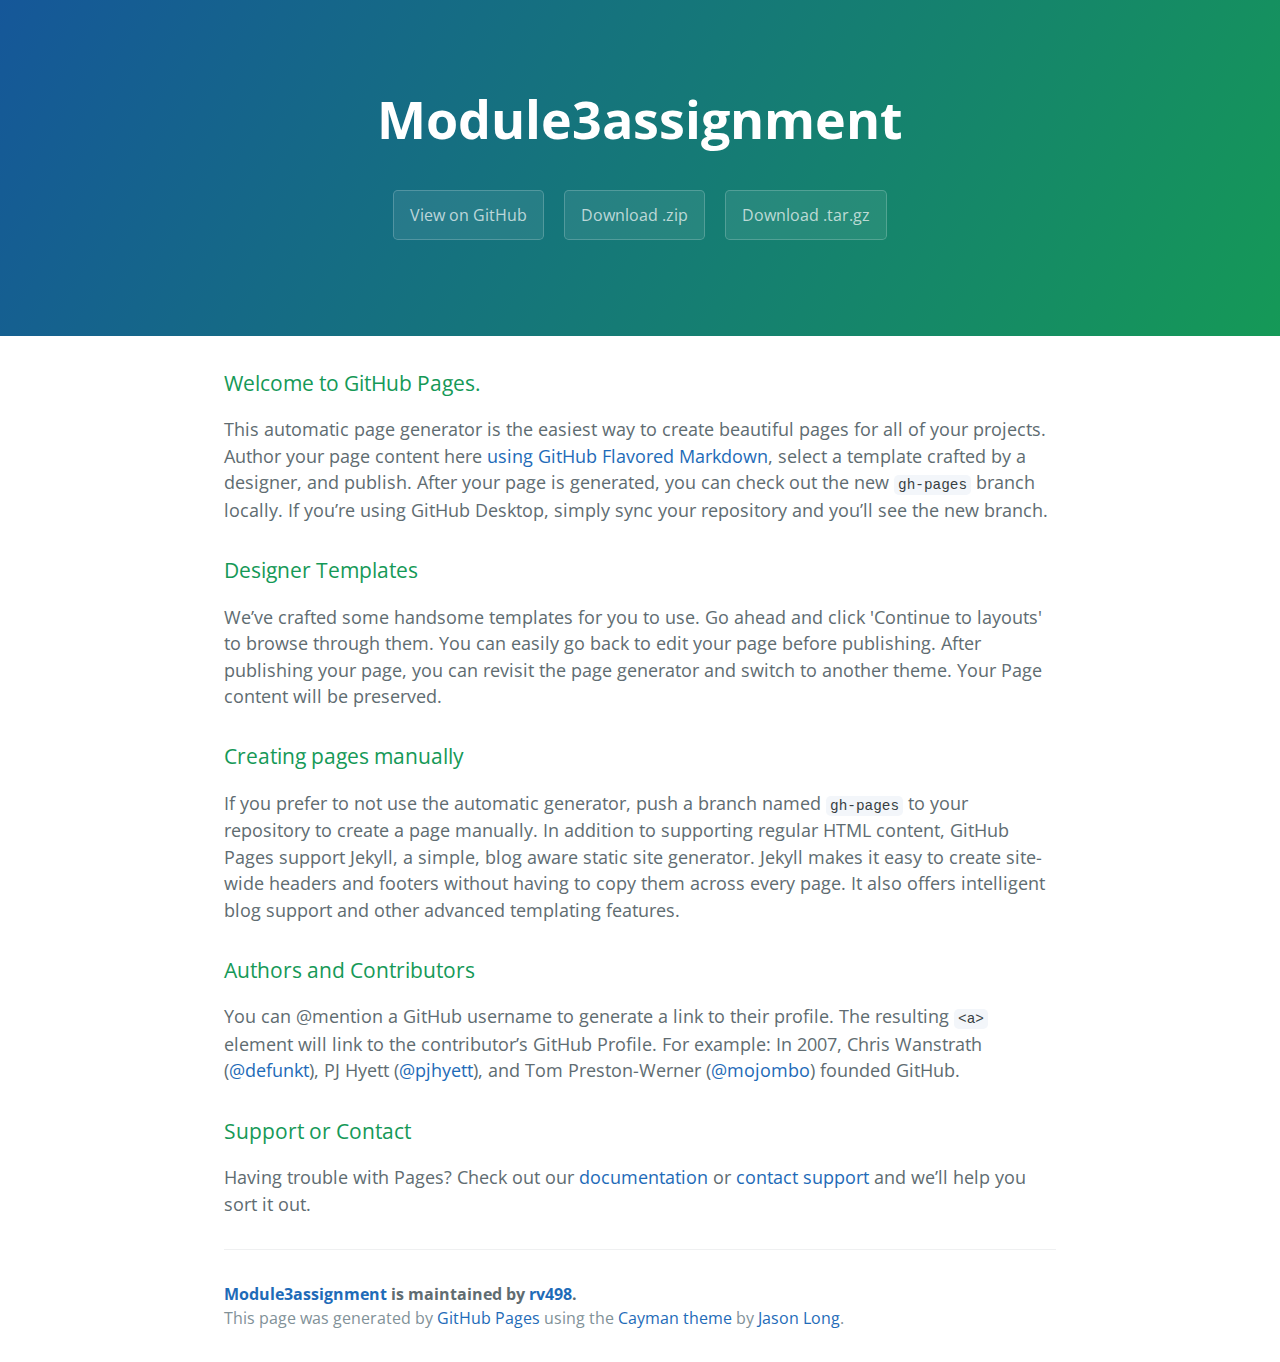
<file: index.html>
<!DOCTYPE html>
<html lang="en-us">
  <head>
    <meta charset="UTF-8">
    <title>Module3assignment by rv498</title>
    <meta name="viewport" content="width=device-width, initial-scale=1">
    <link rel="stylesheet" type="text/css" href="stylesheets/normalize.css" media="screen">
    <link href='https://fonts.googleapis.com/css?family=Open+Sans:400,700' rel='stylesheet' type='text/css'>
    <link rel="stylesheet" type="text/css" href="stylesheets/stylesheet.css" media="screen">
    <link rel="stylesheet" type="text/css" href="stylesheets/github-light.css" media="screen">
  </head>
  <body>
    <section class="page-header">
      <h1 class="project-name">Module3assignment</h1>
      <h2 class="project-tagline"></h2>
      <a href="https://github.com/rv498/module3Assignment" class="btn">View on GitHub</a>
      <a href="https://github.com/rv498/module3Assignment/zipball/master" class="btn">Download .zip</a>
      <a href="https://github.com/rv498/module3Assignment/tarball/master" class="btn">Download .tar.gz</a>
    </section>

    <section class="main-content">
      <h3>
<a id="welcome-to-github-pages" class="anchor" href="#welcome-to-github-pages" aria-hidden="true"><span aria-hidden="true" class="octicon octicon-link"></span></a>Welcome to GitHub Pages.</h3>

<p>This automatic page generator is the easiest way to create beautiful pages for all of your projects. Author your page content here <a href="https://guides.github.com/features/mastering-markdown/">using GitHub Flavored Markdown</a>, select a template crafted by a designer, and publish. After your page is generated, you can check out the new <code>gh-pages</code> branch locally. If you’re using GitHub Desktop, simply sync your repository and you’ll see the new branch.</p>

<h3>
<a id="designer-templates" class="anchor" href="#designer-templates" aria-hidden="true"><span aria-hidden="true" class="octicon octicon-link"></span></a>Designer Templates</h3>

<p>We’ve crafted some handsome templates for you to use. Go ahead and click 'Continue to layouts' to browse through them. You can easily go back to edit your page before publishing. After publishing your page, you can revisit the page generator and switch to another theme. Your Page content will be preserved.</p>

<h3>
<a id="creating-pages-manually" class="anchor" href="#creating-pages-manually" aria-hidden="true"><span aria-hidden="true" class="octicon octicon-link"></span></a>Creating pages manually</h3>

<p>If you prefer to not use the automatic generator, push a branch named <code>gh-pages</code> to your repository to create a page manually. In addition to supporting regular HTML content, GitHub Pages support Jekyll, a simple, blog aware static site generator. Jekyll makes it easy to create site-wide headers and footers without having to copy them across every page. It also offers intelligent blog support and other advanced templating features.</p>

<h3>
<a id="authors-and-contributors" class="anchor" href="#authors-and-contributors" aria-hidden="true"><span aria-hidden="true" class="octicon octicon-link"></span></a>Authors and Contributors</h3>

<p>You can @mention a GitHub username to generate a link to their profile. The resulting <code>&lt;a&gt;</code> element will link to the contributor’s GitHub Profile. For example: In 2007, Chris Wanstrath (<a href="https://github.com/defunkt" class="user-mention">@defunkt</a>), PJ Hyett (<a href="https://github.com/pjhyett" class="user-mention">@pjhyett</a>), and Tom Preston-Werner (<a href="https://github.com/mojombo" class="user-mention">@mojombo</a>) founded GitHub.</p>

<h3>
<a id="support-or-contact" class="anchor" href="#support-or-contact" aria-hidden="true"><span aria-hidden="true" class="octicon octicon-link"></span></a>Support or Contact</h3>

<p>Having trouble with Pages? Check out our <a href="https://help.github.com/pages">documentation</a> or <a href="https://github.com/contact">contact support</a> and we’ll help you sort it out.</p>

      <footer class="site-footer">
        <span class="site-footer-owner"><a href="https://github.com/rv498/module3Assignment">Module3assignment</a> is maintained by <a href="https://github.com/rv498">rv498</a>.</span>

        <span class="site-footer-credits">This page was generated by <a href="https://pages.github.com">GitHub Pages</a> using the <a href="https://github.com/jasonlong/cayman-theme">Cayman theme</a> by <a href="https://twitter.com/jasonlong">Jason Long</a>.</span>
      </footer>

    </section>

  
  </body>
</html>
</file>
<file: stylesheets/stylesheet.css>
* {
  box-sizing: border-box; }

body {
  padding: 0;
  margin: 0;
  font-family: "Open Sans", "Helvetica Neue", Helvetica, Arial, sans-serif;
  font-size: 16px;
  line-height: 1.5;
  color: #606c71; }

a {
  color: #1e6bb8;
  text-decoration: none; }
  a:hover {
    text-decoration: underline; }

.btn {
  display: inline-block;
  margin-bottom: 1rem;
  color: rgba(255, 255, 255, 0.7);
  background-color: rgba(255, 255, 255, 0.08);
  border-color: rgba(255, 255, 255, 0.2);
  border-style: solid;
  border-width: 1px;
  border-radius: 0.3rem;
  transition: color 0.2s, background-color 0.2s, border-color 0.2s; }
  .btn + .btn {
    margin-left: 1rem; }

.btn:hover {
  color: rgba(255, 255, 255, 0.8);
  text-decoration: none;
  background-color: rgba(255, 255, 255, 0.2);
  border-color: rgba(255, 255, 255, 0.3); }

@media screen and (min-width: 64em) {
  .btn {
    padding: 0.75rem 1rem; } }

@media screen and (min-width: 42em) and (max-width: 64em) {
  .btn {
    padding: 0.6rem 0.9rem;
    font-size: 0.9rem; } }

@media screen and (max-width: 42em) {
  .btn {
    display: block;
    width: 100%;
    padding: 0.75rem;
    font-size: 0.9rem; }
    .btn + .btn {
      margin-top: 1rem;
      margin-left: 0; } }

.page-header {
  color: #fff;
  text-align: center;
  background-color: #159957;
  background-image: linear-gradient(120deg, #155799, #159957); }

@media screen and (min-width: 64em) {
  .page-header {
    padding: 5rem 6rem; } }

@media screen and (min-width: 42em) and (max-width: 64em) {
  .page-header {
    padding: 3rem 4rem; } }

@media screen and (max-width: 42em) {
  .page-header {
    padding: 2rem 1rem; } }

.project-name {
  margin-top: 0;
  margin-bottom: 0.1rem; }

@media screen and (min-width: 64em) {
  .project-name {
    font-size: 3.25rem; } }

@media screen and (min-width: 42em) and (max-width: 64em) {
  .project-name {
    font-size: 2.25rem; } }

@media screen and (max-width: 42em) {
  .project-name {
    font-size: 1.75rem; } }

.project-tagline {
  margin-bottom: 2rem;
  font-weight: normal;
  opacity: 0.7; }

@media screen and (min-width: 64em) {
  .project-tagline {
    font-size: 1.25rem; } }

@media screen and (min-width: 42em) and (max-width: 64em) {
  .project-tagline {
    font-size: 1.15rem; } }

@media screen and (max-width: 42em) {
  .project-tagline {
    font-size: 1rem; } }

.main-content :first-child {
  margin-top: 0; }
.main-content img {
  max-width: 100%; }
.main-content h1, .main-content h2, .main-content h3, .main-content h4, .main-content h5, .main-content h6 {
  margin-top: 2rem;
  margin-bottom: 1rem;
  font-weight: normal;
  color: #159957; }
.main-content p {
  margin-bottom: 1em; }
.main-content code {
  padding: 2px 4px;
  font-family: Consolas, "Liberation Mono", Menlo, Courier, monospace;
  font-size: 0.9rem;
  color: #383e41;
  background-color: #f3f6fa;
  border-radius: 0.3rem; }
.main-content pre {
  padding: 0.8rem;
  margin-top: 0;
  margin-bottom: 1rem;
  font: 1rem Consolas, "Liberation Mono", Menlo, Courier, monospace;
  color: #567482;
  word-wrap: normal;
  background-color: #f3f6fa;
  border: solid 1px #dce6f0;
  border-radius: 0.3rem; }
  .main-content pre > code {
    padding: 0;
    margin: 0;
    font-size: 0.9rem;
    color: #567482;
    word-break: normal;
    white-space: pre;
    background: transparent;
    border: 0; }
.main-content .highlight {
  margin-bottom: 1rem; }
  .main-content .highlight pre {
    margin-bottom: 0;
    word-break: normal; }
.main-content .highlight pre, .main-content pre {
  padding: 0.8rem;
  overflow: auto;
  font-size: 0.9rem;
  line-height: 1.45;
  border-radius: 0.3rem; }
.main-content pre code, .main-content pre tt {
  display: inline;
  max-width: initial;
  padding: 0;
  margin: 0;
  overflow: initial;
  line-height: inherit;
  word-wrap: normal;
  background-color: transparent;
  border: 0; }
  .main-content pre code:before, .main-content pre code:after, .main-content pre tt:before, .main-content pre tt:after {
    content: normal; }
.main-content ul, .main-content ol {
  margin-top: 0; }
.main-content blockquote {
  padding: 0 1rem;
  margin-left: 0;
  color: #819198;
  border-left: 0.3rem solid #dce6f0; }
  .main-content blockquote > :first-child {
    margin-top: 0; }
  .main-content blockquote > :last-child {
    margin-bottom: 0; }
.main-content table {
  display: block;
  width: 100%;
  overflow: auto;
  word-break: normal;
  word-break: keep-all; }
  .main-content table th {
    font-weight: bold; }
  .main-content table th, .main-content table td {
    padding: 0.5rem 1rem;
    border: 1px solid #e9ebec; }
.main-content dl {
  padding: 0; }
  .main-content dl dt {
    padding: 0;
    margin-top: 1rem;
    font-size: 1rem;
    font-weight: bold; }
  .main-content dl dd {
    padding: 0;
    margin-bottom: 1rem; }
.main-content hr {
  height: 2px;
  padding: 0;
  margin: 1rem 0;
  background-color: #eff0f1;
  border: 0; }

@media screen and (min-width: 64em) {
  .main-content {
    max-width: 64rem;
    padding: 2rem 6rem;
    margin: 0 auto;
    font-size: 1.1rem; } }

@media screen and (min-width: 42em) and (max-width: 64em) {
  .main-content {
    padding: 2rem 4rem;
    font-size: 1.1rem; } }

@media screen and (max-width: 42em) {
  .main-content {
    padding: 2rem 1rem;
    font-size: 1rem; } }

.site-footer {
  padding-top: 2rem;
  margin-top: 2rem;
  border-top: solid 1px #eff0f1; }

.site-footer-owner {
  display: block;
  font-weight: bold; }

.site-footer-credits {
  color: #819198; }

@media screen and (min-width: 64em) {
  .site-footer {
    font-size: 1rem; } }

@media screen and (min-width: 42em) and (max-width: 64em) {
  .site-footer {
    font-size: 1rem; } }

@media screen and (max-width: 42em) {
  .site-footer {
    font-size: 0.9rem; } }
</file>
<file: stylesheets/github-light.css>
/*
The MIT License (MIT)

Copyright (c) 2016 GitHub, Inc.

Permission is hereby granted, free of charge, to any person obtaining a copy
of this software and associated documentation files (the "Software"), to deal
in the Software without restriction, including without limitation the rights
to use, copy, modify, merge, publish, distribute, sublicense, and/or sell
copies of the Software, and to permit persons to whom the Software is
furnished to do so, subject to the following conditions:

The above copyright notice and this permission notice shall be included in all
copies or substantial portions of the Software.

THE SOFTWARE IS PROVIDED "AS IS", WITHOUT WARRANTY OF ANY KIND, EXPRESS OR
IMPLIED, INCLUDING BUT NOT LIMITED TO THE WARRANTIES OF MERCHANTABILITY,
FITNESS FOR A PARTICULAR PURPOSE AND NONINFRINGEMENT. IN NO EVENT SHALL THE
AUTHORS OR COPYRIGHT HOLDERS BE LIABLE FOR ANY CLAIM, DAMAGES OR OTHER
LIABILITY, WHETHER IN AN ACTION OF CONTRACT, TORT OR OTHERWISE, ARISING FROM,
OUT OF OR IN CONNECTION WITH THE SOFTWARE OR THE USE OR OTHER DEALINGS IN THE
SOFTWARE.

*/

.pl-c /* comment */ {
  color: #969896;
}

.pl-c1 /* constant, variable.other.constant, support, meta.property-name, support.constant, support.variable, meta.module-reference, markup.raw, meta.diff.header */,
.pl-s .pl-v /* string variable */ {
  color: #0086b3;
}

.pl-e /* entity */,
.pl-en /* entity.name */ {
  color: #795da3;
}

.pl-smi /* variable.parameter.function, storage.modifier.package, storage.modifier.import, storage.type.java, variable.other */,
.pl-s .pl-s1 /* string source */ {
  color: #333;
}

.pl-ent /* entity.name.tag */ {
  color: #63a35c;
}

.pl-k /* keyword, storage, storage.type */ {
  color: #a71d5d;
}

.pl-s /* string */,
.pl-pds /* punctuation.definition.string, string.regexp.character-class */,
.pl-s .pl-pse .pl-s1 /* string punctuation.section.embedded source */,
.pl-sr /* string.regexp */,
.pl-sr .pl-cce /* string.regexp constant.character.escape */,
.pl-sr .pl-sre /* string.regexp source.ruby.embedded */,
.pl-sr .pl-sra /* string.regexp string.regexp.arbitrary-repitition */ {
  color: #183691;
}

.pl-v /* variable */ {
  color: #ed6a43;
}

.pl-id /* invalid.deprecated */ {
  color: #b52a1d;
}

.pl-ii /* invalid.illegal */ {
  color: #f8f8f8;
  background-color: #b52a1d;
}

.pl-sr .pl-cce /* string.regexp constant.character.escape */ {
  font-weight: bold;
  color: #63a35c;
}

.pl-ml /* markup.list */ {
  color: #693a17;
}

.pl-mh /* markup.heading */,
.pl-mh .pl-en /* markup.heading entity.name */,
.pl-ms /* meta.separator */ {
  font-weight: bold;
  color: #1d3e81;
}

.pl-mq /* markup.quote */ {
  color: #008080;
}

.pl-mi /* markup.italic */ {
  font-style: italic;
  color: #333;
}

.pl-mb /* markup.bold */ {
  font-weight: bold;
  color: #333;
}

.pl-md /* markup.deleted, meta.diff.header.from-file */ {
  color: #bd2c00;
  background-color: #ffecec;
}

.pl-mi1 /* markup.inserted, meta.diff.header.to-file */ {
  color: #55a532;
  background-color: #eaffea;
}

.pl-mdr /* meta.diff.range */ {
  font-weight: bold;
  color: #795da3;
}

.pl-mo /* meta.output */ {
  color: #1d3e81;
}
</file>
